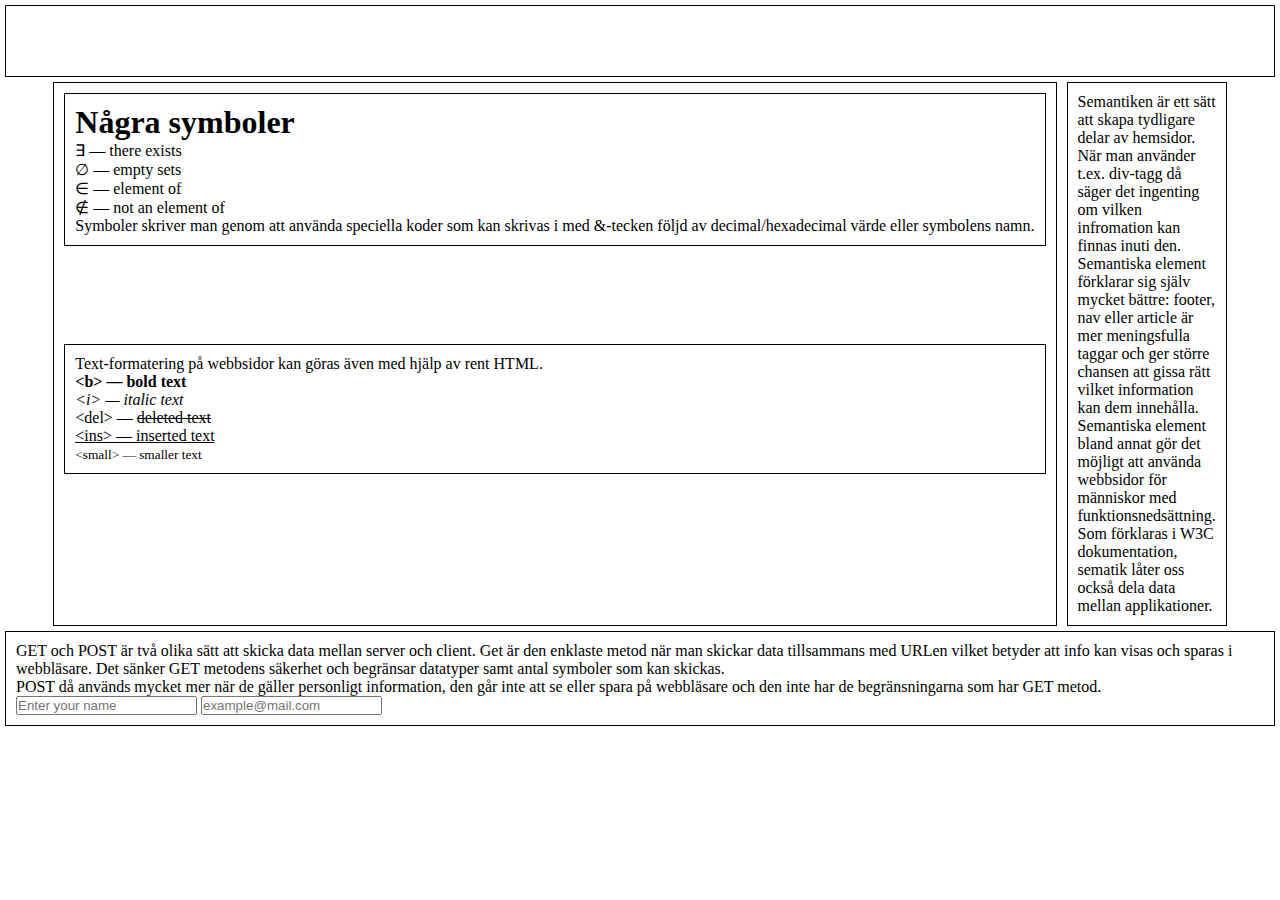
<file: 1. HTML + CSS/Lektion 2/index.html>
<!DOCTYPE html>
<html lang="en">
<head>
    <meta charset="UTF-8">
    <meta name="viewport" content="width=device-width, initial-scale=1.0">
    <link rel="stylesheet" href="style.css">
    <title>Document</title>
</head>
<body>
    <nav>

    </nav>
    <div class="content">
    <div class="left">
        <section>
            <h1>Några symboler</h1>
            <p>&#8707 — there exists <br>&#8709 — empty sets <br>&#8712 — element of <br>&#8713 — not an element of</p>
            <p>Symboler skriver man genom att använda speciella koder som kan skrivas i med &-tecken följd av decimal/hexadecimal värde eller symbolens namn.</p>
        </section>
        <article>
            <p>Text-formatering på webbsidor kan göras även med hjälp av rent HTML. <br> <b>&ltb&gt — bold text</b><br><i>&lti&gt — italic text</i> <br>&ltdel&gt — <del>deleted text</del><br><ins>&ltins&gt — inserted text</ins><br><small>&ltsmall&gt — smaller text</small></p>
        </article>
    </div>
    <div class="right">
        <aside class="right">
            <p>Semantiken är ett sätt att skapa tydligare delar av hemsidor. När man använder t.ex. div-tagg då säger det ingenting om vilken infromation kan finnas inuti den. Semantiska element förklarar sig själv mycket bättre: footer, nav eller article är mer meningsfulla taggar och ger större chansen att gissa rätt vilket information kan dem innehålla. Semantiska element bland annat gör det möjligt att använda webbsidor för människor med funktionsnedsättning. Som förklaras i W3C dokumentation, sematik låter oss också dela data mellan applikationer.</p>
        </aside>
    </div>
    </div>
    <footer>
        <p>GET och POST är två olika sätt att skicka data mellan server och client. Get är den enklaste metod när man skickar data tillsammans med URLen vilket betyder att info kan visas och sparas i webbläsare. Det sänker GET metodens säkerhet och begränsar datatyper samt antal symboler som kan skickas. <br>POST då används mycket mer när de gäller personligt information, den går inte att se eller spara på webbläsare och den inte har de begränsningarna som har GET metod.</p>
        <form action="" method="post">
            <input type="text" name="" id="" placeholder="Enter your name">
            <input type="email" name="" id="" placeholder="example@mail.com">
        </form>
    </footer>
</body>
</html>
</file>
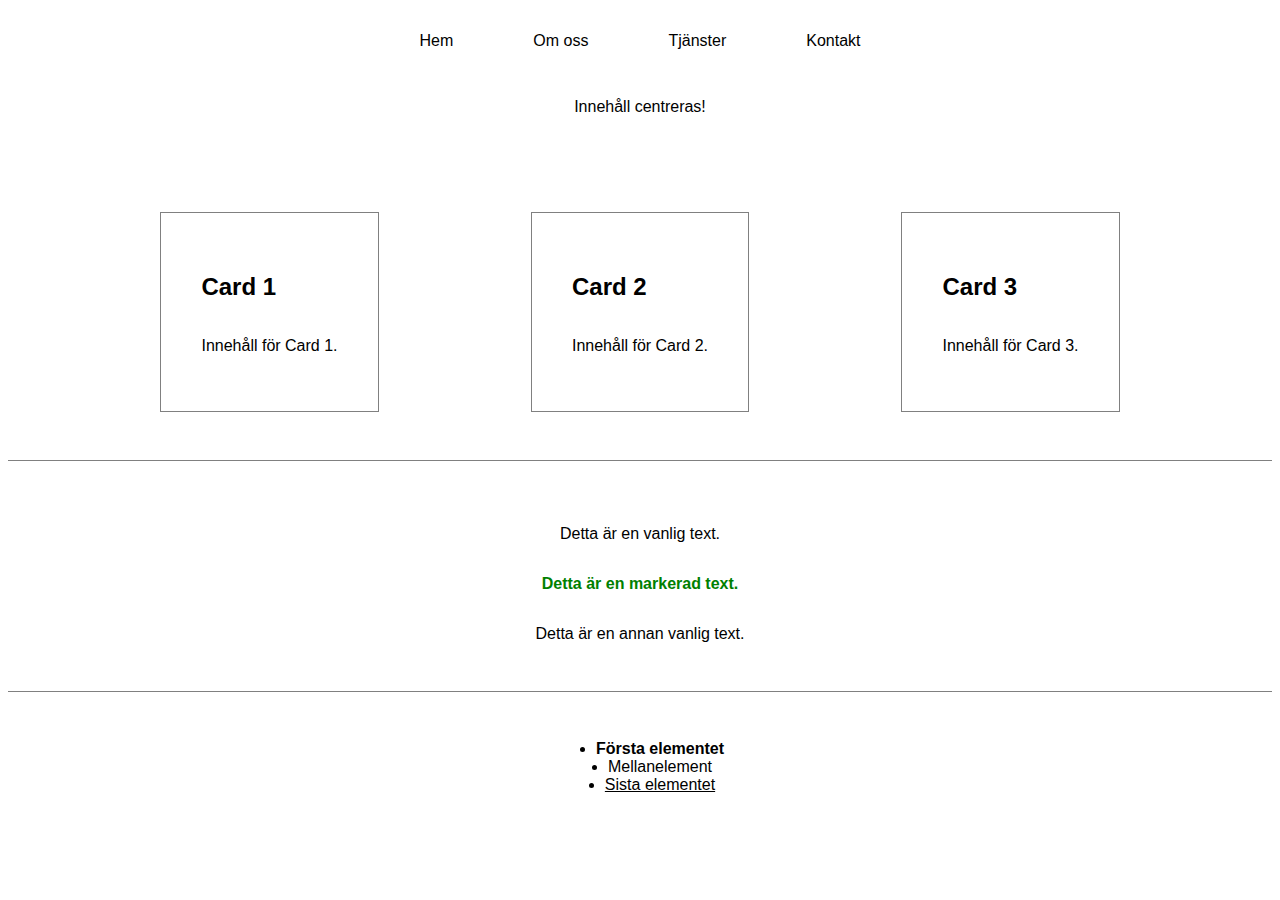
<file: 1. HTML + CSS/Lektion 3/index.html>
<!DOCTYPE html>
<html lang="en">
<head>
    <meta charset="UTF-8">
    <meta name="viewport" content="width=device-width, initial-scale=1.0">
    <link rel="stylesheet" href="main.css">
    <title>Document</title>
</head>
<body>
    <!-- Uppgift 1: Flexbox Navbar -->
    <nav class="navbar">
        <div class="navbar-item">Hem</div>
        <div class="navbar-item">Om oss</div>
        <div class="navbar-item">Tjänster</div>
        <div class="navbar-item">Kontakt</div>
    </nav>

    <!-- Uppgift 2: Centera en <div> inuti en annan <div> -->
        <div class="outer-div">
            <div class="inner-div">
                Innehåll centreras!
            </div>
        </div>

    <!-- Uppgift 3: Lägga 3 Cards Bredvid Varandra med Flexbox -->
    <div class="cards-container">
        <div class="card">
            <h2>Card 1</h2>
            <p>Innehåll för Card 1.</p>
        </div>
        <div class="card">
            <h2>Card 2</h2>
            <p>Innehåll för Card 2.</p>
        </div>
        <div class="card">
            <h2>Card 3</h2>
            <p>Innehåll för Card 3.</p>
        </div>
    </div>

    <!-- Uppgift 4: Använda Kombinerade Selectors -->
    <p>Detta är en vanlig text.</p>
    <p class="highlight">Detta är en markerad text.</p>
    <p>Detta är en annan vanlig text.</p>

    <!-- Uppgift 5: Använda en Pseudo-selector på en Lista -->
    <ul>
        <li>Första elementet</li>
        <li>Mellanelement</li>
        <li>Sista elementet</li>
    </ul>

</body>
</html>
</file>
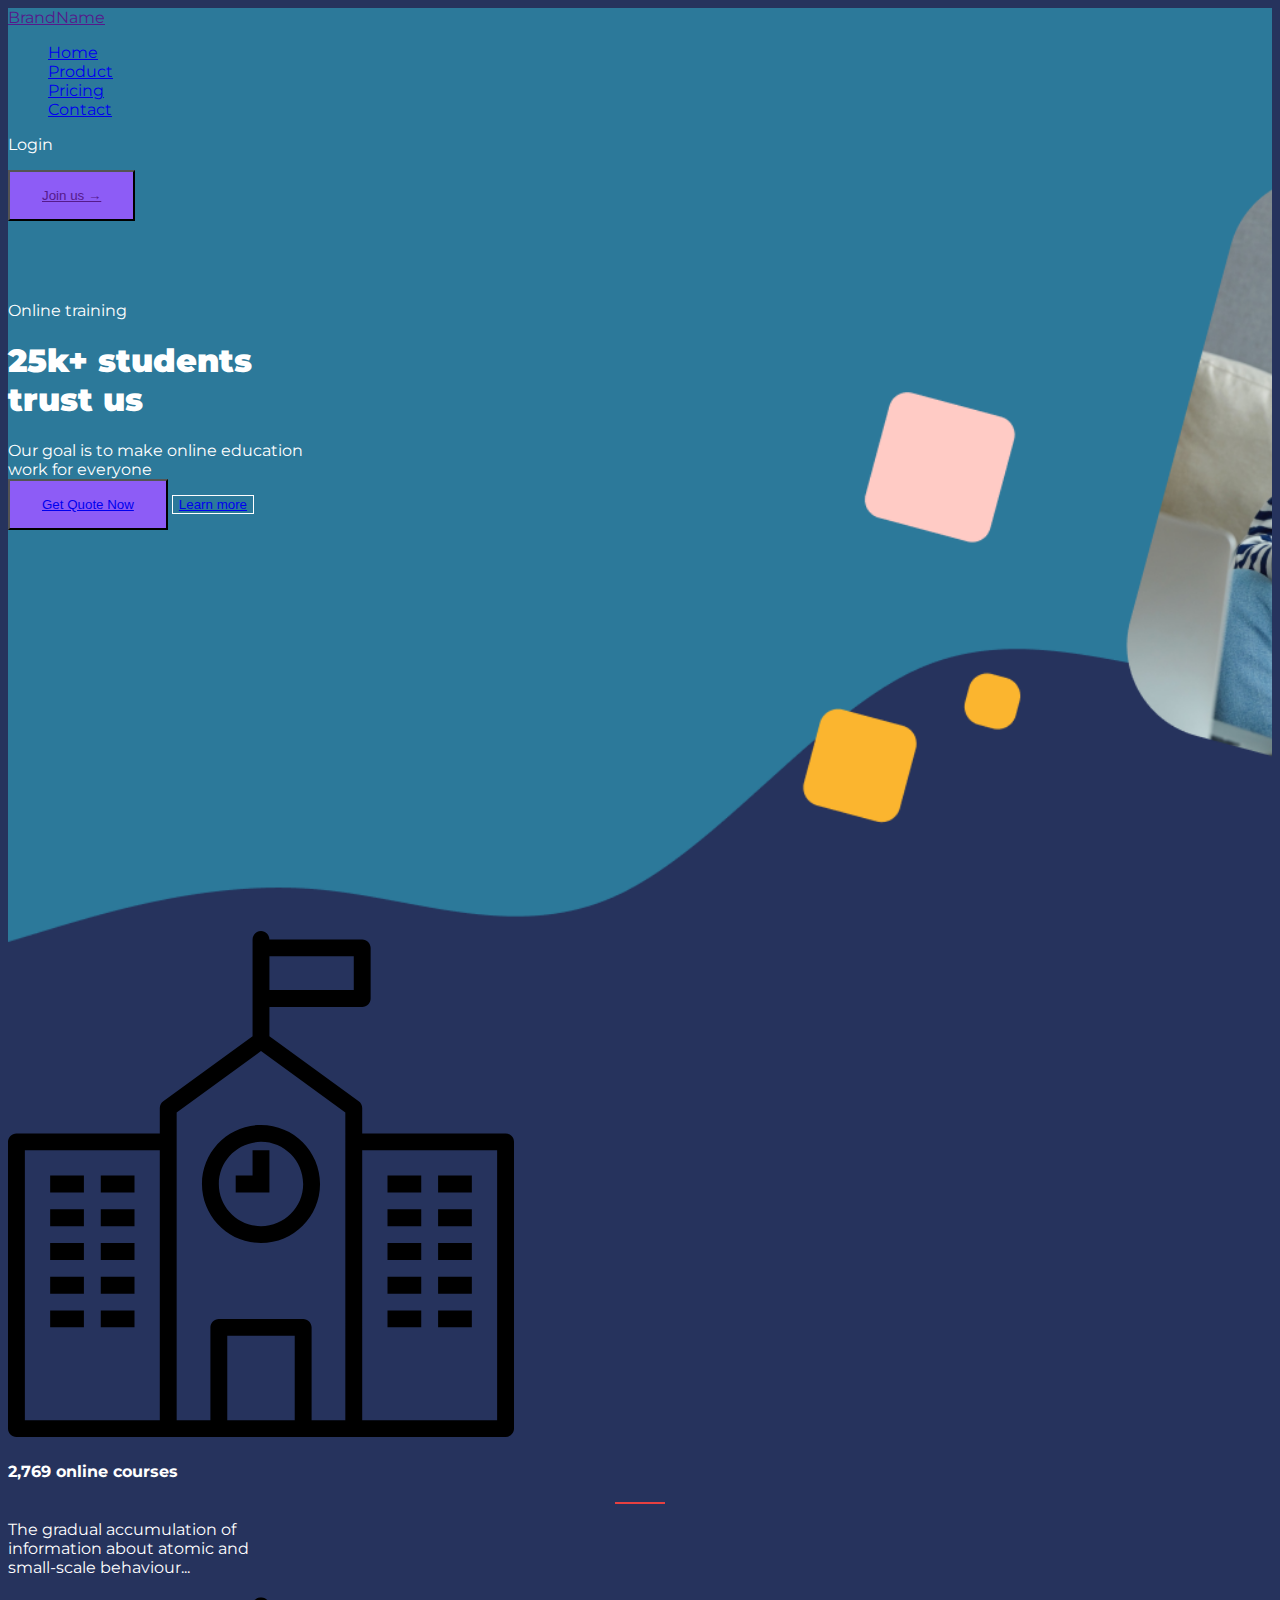
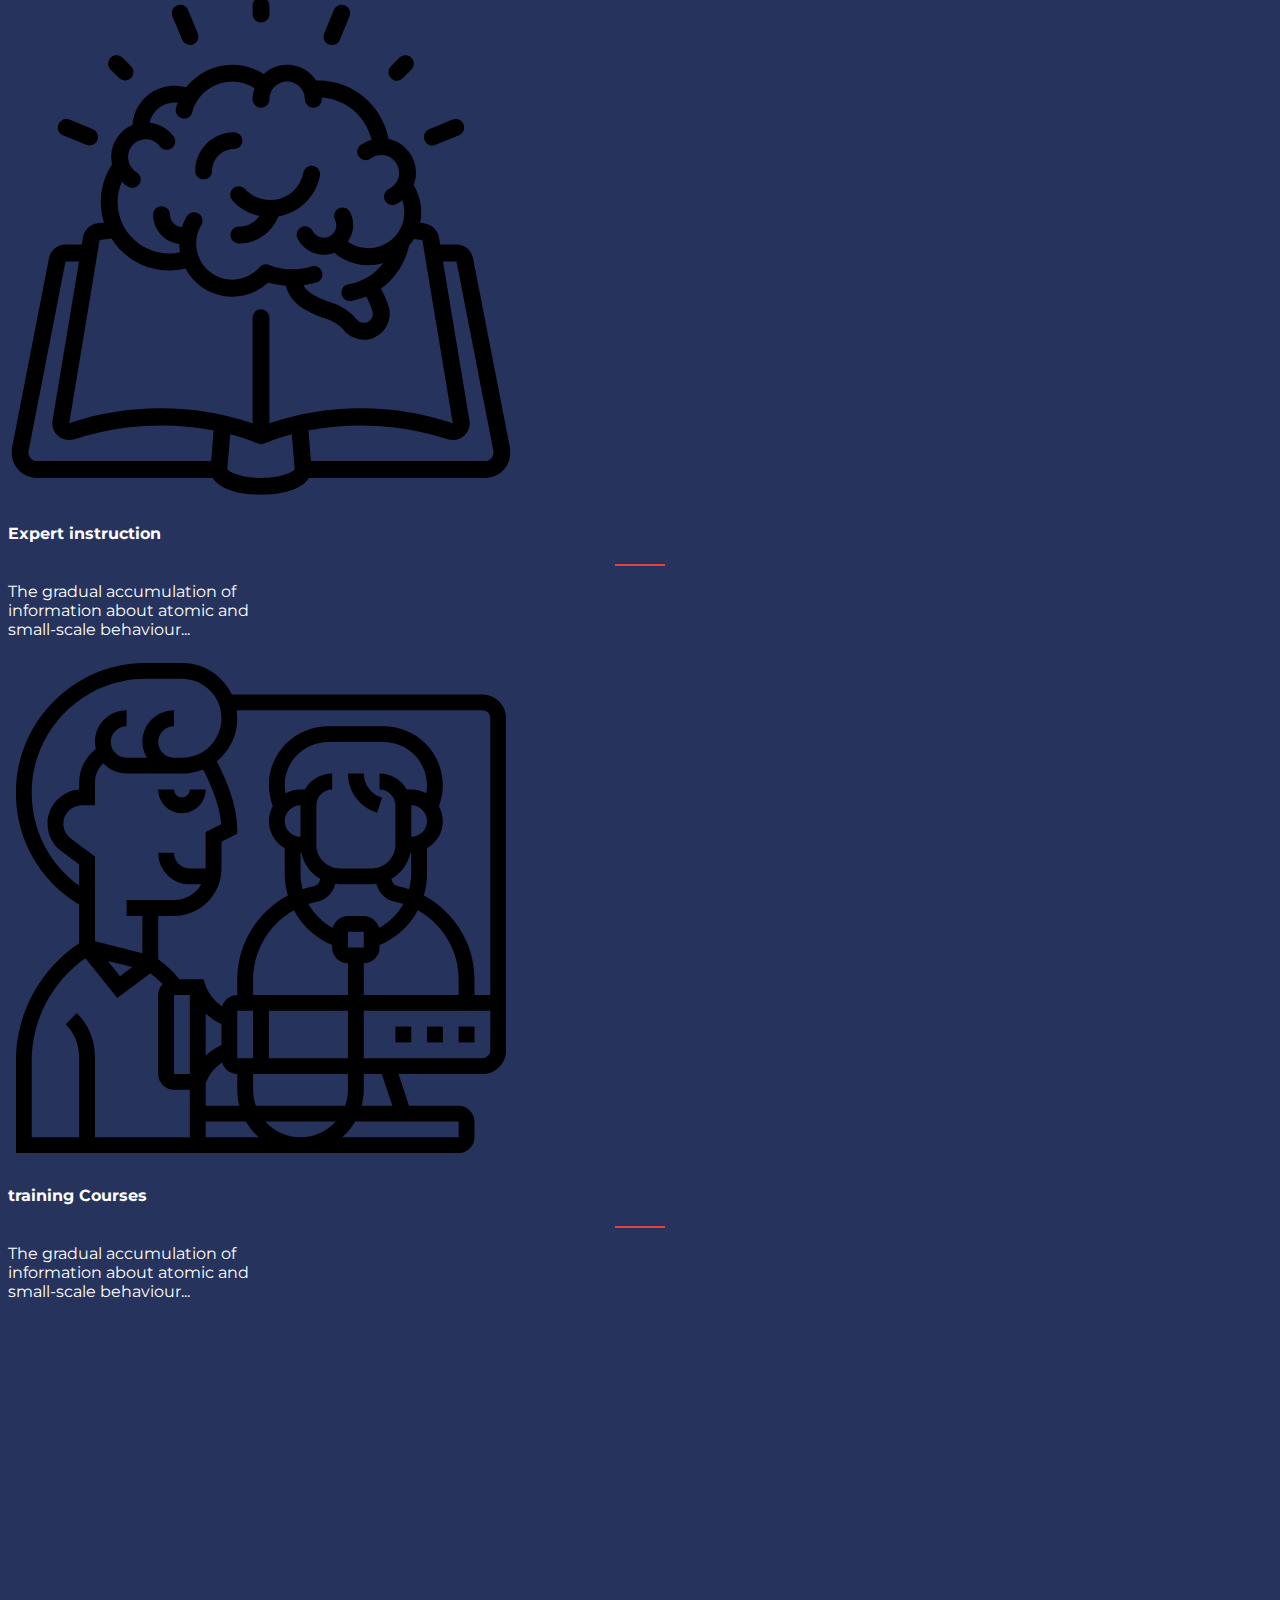
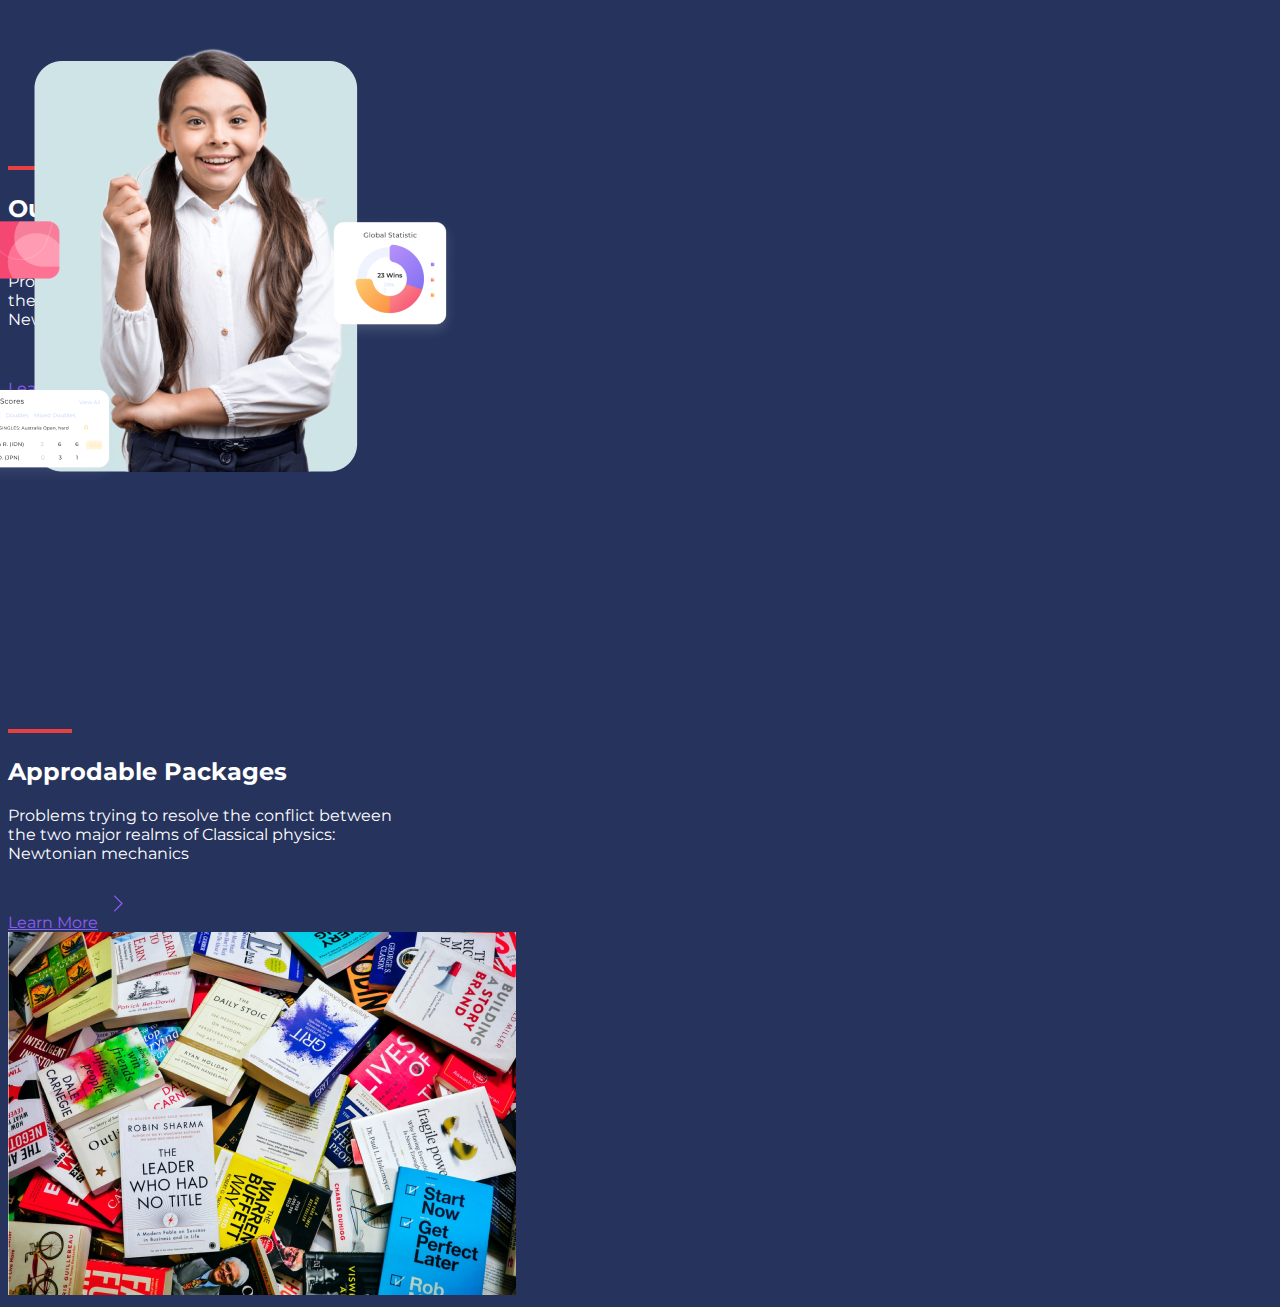
<file: Bootstrap/SlutProjekt/index.html>
<!DOCTYPE html>
<html lang="en">
<head>
    <meta charset="UTF-8">
    <meta name="viewport" content="width=device-width, initial-scale=1.0">
    <title>Brand Name</title>
    <link href="https://cdn.jsdelivr.net/npm/bootstrap@5.3.2/dist/css/bootstrap.min.css" rel="stylesheet" integrity="sha384-T3c6CoIi6uLrA9TneNEoa7RxnatzjcDSCmG1MXxSR1GAsXEV/Dwwykc2MPK8M2HN" crossorigin="anonymous">
    <link rel="stylesheet" href="style/main.css">
    <link rel="preconnect" href="https://fonts.googleapis.com">
    <link rel="preconnect" href="https://fonts.gstatic.com" crossorigin>
    <link href="https://fonts.googleapis.com/css2?family=Montserrat:wght@400;700&display=swap" rel="stylesheet"> 
</head>
<body>
    <header>
        <div class="container">
            <div class="row">
                <nav class="navbar">
                    <div class="col-3">
                        <a href="" class="text-white text-decoration-none">BrandName</a>
                    </div>
                    <div class="col-6">
                        <ul class="d-flex p-0 m-0">
                            <li class="nav-item pe-5 fw-bold"><a href="#" class="text-white text-decoration-none font">Home</a></li>
                            <li class="nav-item pe-5 fw-bold"><a href="#" class="text-white text-decoration-none font">Product</a></li>
                            <li class="nav-item pe-5 fw-bold"><a href="#" class="text-white text-decoration-none font">Pricing</a></li>
                            <li class="nav-item fw-bold"><a href="#" class="text-white text-decoration-none font">Contact</a></li>
                        </ul>
                    </div>
                    <div class="col-3 d-flex p-0 m-0 justify-content-end align-items-center">
                        <p class="p-0 m-0 text-white mx-5 fw-bold">Login</p>
                        <button type="button" class="btn btn-primary"><a href="" class="text-white text-decoration-none fw-bold">Join us &#8594;</a></button>
                    </div>
                </nav>
            </div>
            <div class="row">
                <p class="p-0 headerContent fw-bold">Online training</p>
                <h1 class="display-2 ms-0 ps-0 mt-5 text-uppercase fw-bold">25k+ students <br> trust us</h1>
            </div>
            <div class="row mt-4">
                <span class="fs-4">Our goal is to make online education <br> work for everyone</span>
            </div>
            <div class="row- d-flex gap-5 mt-4">
                <button type="button" class="btn btn-primary"><a href="#" class="text-white text-decoration-none fw-bold">Get Quote Now</a></button>
                <button type="button" class="btn btn-light"><a href="#" class="text-white text-decoration-none fw-bold p-4">Learn more</a></button>
            </div>
        </div>
    </header>
    <div class="container header-cards">
        <div class="row justify-content-evenly">
            <div class="card col-3 ps-3">
                <img src="img/icon_1.svg" alt="" class="p-3">
                <h4 class="fw-bold fs-5 ps-3">2,769 online courses</h4>
                <hr class="ms-3">
                <p class = "ps-3">The gradual accumulation of <br>
                    information about atomic and <br>
                    small-scale behaviour...</p>
            </div>
            <div class="card col-3">
                <img src="img/icon_2.svg" alt="" class="p-3">
                <h4 class="fw-bold fs-5 ps-3">Expert instruction</h4>
                <hr class="ms-3">
                <p class = "ps-3">The gradual accumulation of <br>
                    information about atomic and <br>
                    small-scale behaviour...</p>
            </div>
            <div class="card col-3">
                <img src="img/icon_3.svg" alt="" class="p-3">
                <h4 class="fw-bold fs-5 ps-3">training Courses</h4>
                <hr class="ms-3">
                <p class = "ps-3">The gradual accumulation of <br>
                    information about atomic and <br>
                    small-scale behaviour...</p>
            </div>
        </div>
    </div>
    <div class="container expert-section">
        <div class="row justify-content-center">
            <div class="col-6">
                <img src="img/Rectangle 319.png" alt="" class="main-img">
                <img src="img/image 10.png" alt="" class="secondary-img top-left">
                <img src="img/image 5.png" alt="" class="secondary-img bottom-left">
                <img src="img/image 2.png" alt="" class="secondary-img center-right">
            </div>
            <div class="col-4 mt-5">
                <div class="line"></div>
                <h2 class="pt-3">Our Experts <br>
                    Teacher</h2>
                <p class="pt-5">Problems trying to resolve the conflict between <br>
                    the two major realms of Classical physics: <br>
                    Newtonian mechanics </p>
                <a href="#" class="pt-5 super-link fw-bold text-decoration-none">Learn More<img src="img/@none.svg" alt=""></a>
            </div>
        </div>
    </div>
    <div class="container package-section">
        <div class="row">
            <div class="col-1"></div>
            <div class="col-6 mt-5"> 
                <div class="line"></div>
                <h2 class="pt-3">Approdable Packages</h2>
                <p class="pt-5">Problems trying to resolve the conflict between <br>
                    the two major realms of Classical physics: <br>
                    Newtonian mechanics </p>
                <a href="№" class="pt-5 super-link fw-bold text-decoration-none">Learn More<img src="img/@none.svg" alt=""></a>
            </div>
            <div class="col-4">
                <img src="img/features-11-video-thumb.jpg" alt="">
            </div>
        </div>
    </div>
</body>
</html>
</file>
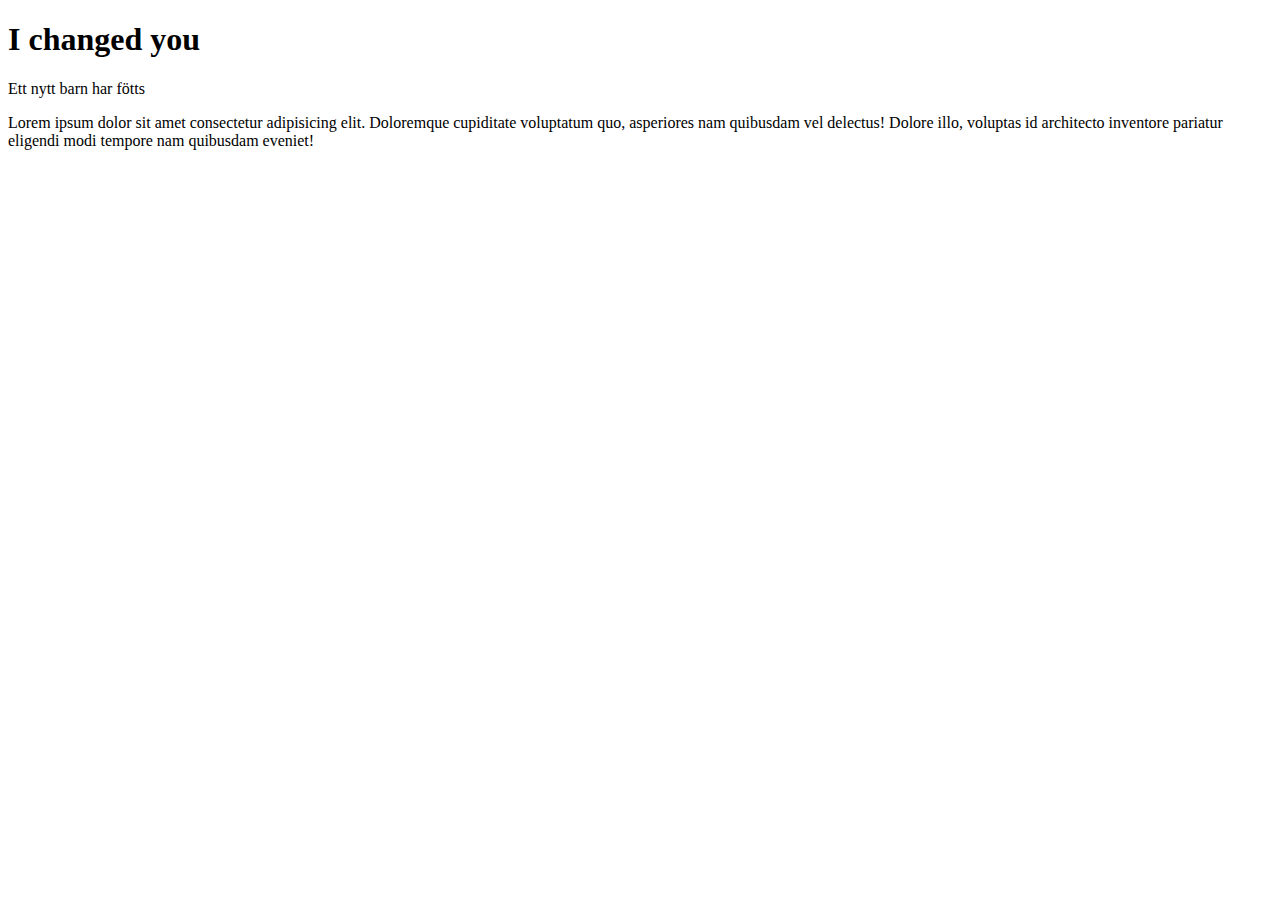
<file: JS/lektion1/index.html>
<!DOCTYPE html>
<html lang="en">
<head>
    <meta charset="UTF-8">
    <meta name="viewport" content="width=device-width, initial-scale=1.0">
    <title>Document</title>
</head>
<body>
    <h1 class="mainTitle">My cool website im gonna change</h1>

    <h2>This is just a tag</h2>

    <div id="myId">
        <h1 id="barn">Här är min header.</h1>
    </div>

    <p id="text">Lorem ipsum dolor sit amet consectetur adipisicing elit. Doloremque cupiditate voluptatum quo, asperiores nam quibusdam vel delectus! Dolore illo, voluptas id architecto inventore pariatur eligendi modi tempore nam quibusdam eveniet!</p>

    <script src="script.js"></script>
</body>
</html>
</file>
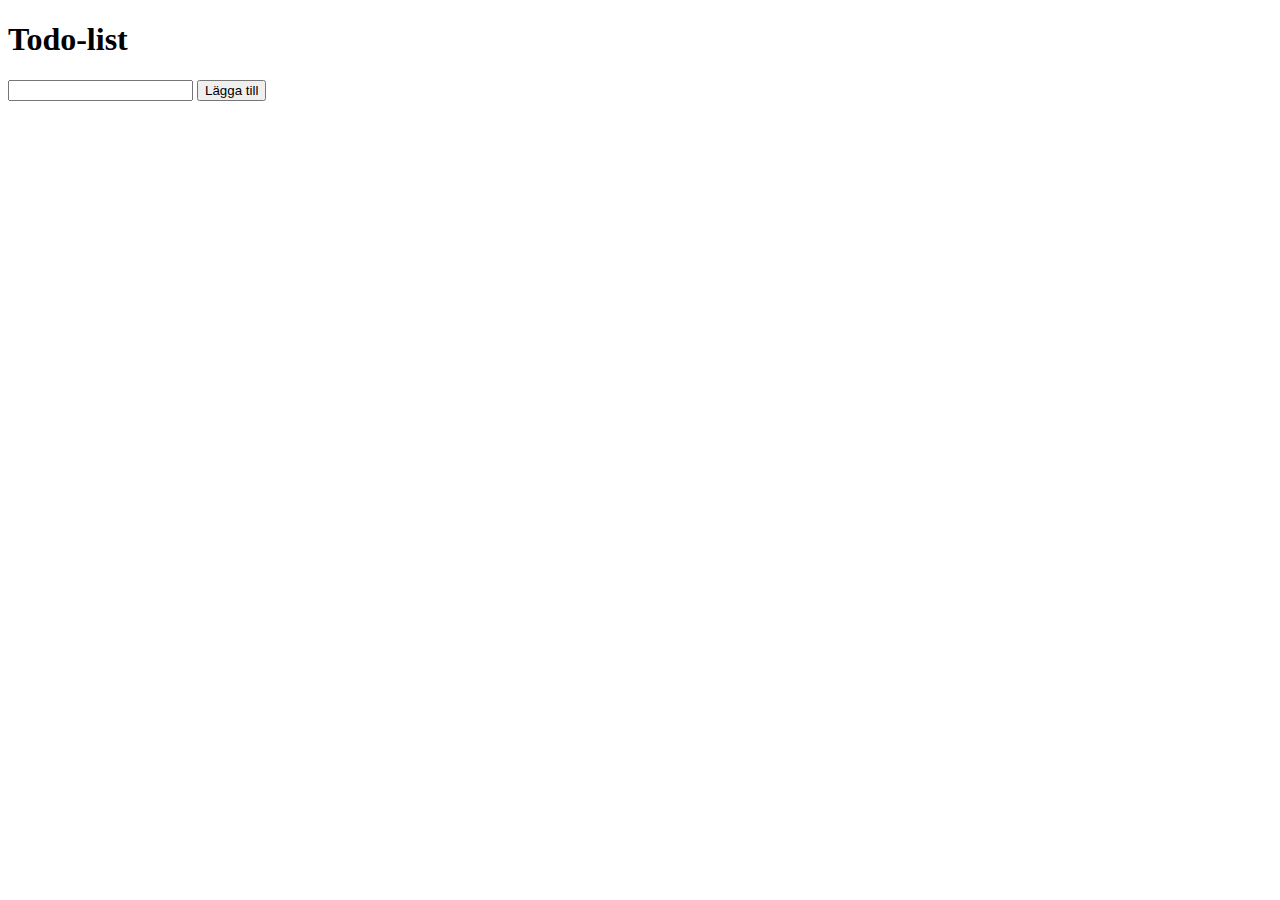
<file: JS/lektion3/index.html>
<!DOCTYPE html>
<html lang="en">
<head>
    <meta charset="UTF-8">
    <meta name="viewport" content="width=device-width, initial-scale=1.0">
    <title>Document</title>
</head>
<body>
    <h1>Todo-list</h1>
    <input type="text" name="" id="">
    <button>Lägga till</button>
    <ul>
        
    </ul>
    <script src="script.js"></script>
</body>
</html>
</file>
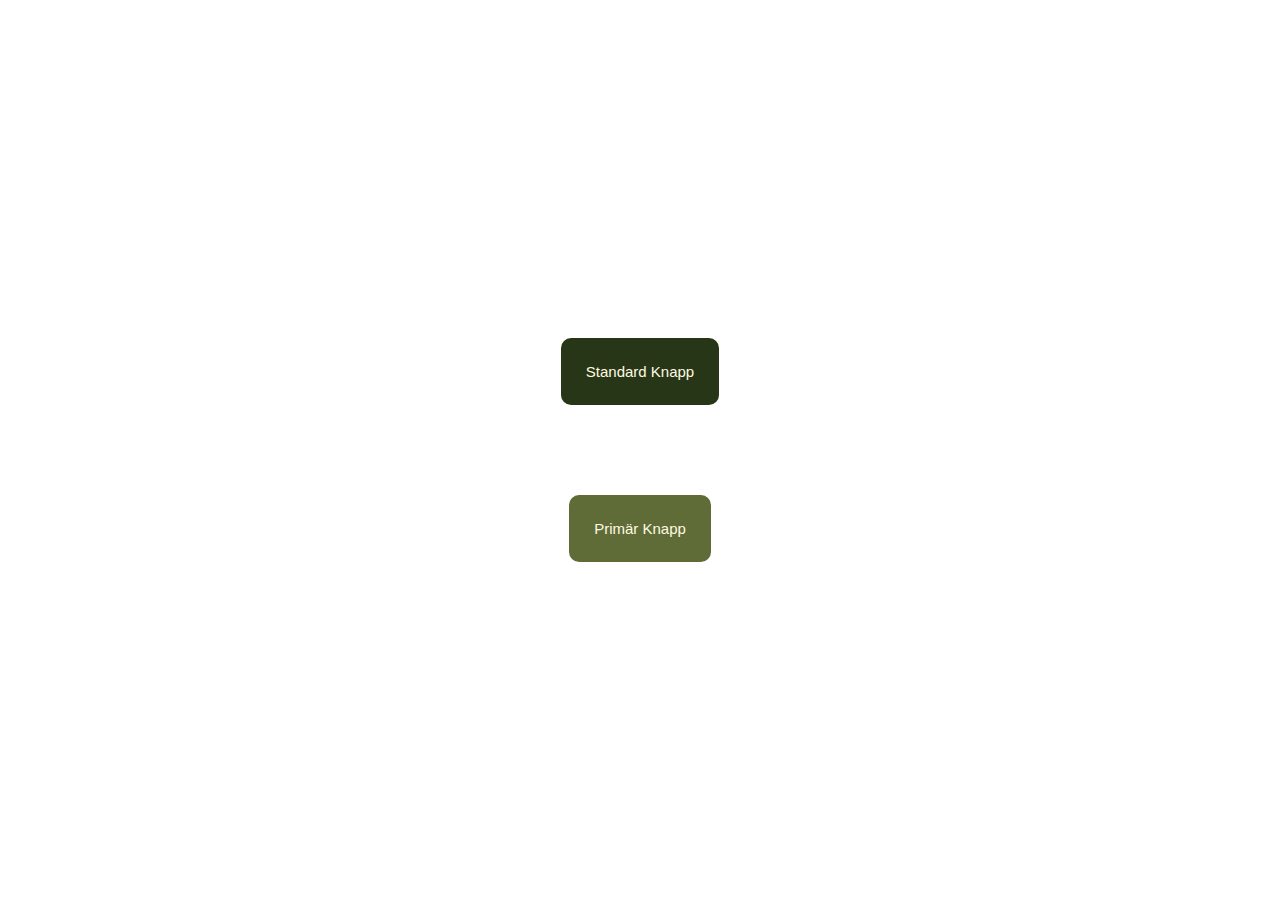
<file: SASS/Lektion1/index.html>
<!DOCTYPE html>
<html lang="en">
<head>
    <meta charset="UTF-8">
    <meta name="viewport" content="width=device-width, initial-scale=1.0">
    <link rel="stylesheet" href="output.css">
    <title>Document</title>
</head>
<body>
    <div class="container">
        <button class="button">Standard Knapp</button>
        <button class="primary-button">Primär Knapp</button>
    </div>
</body>
</html>
</file>
<file: 1. HTML + CSS/Lektion 2/style.css>
*{
    margin: 0;
    padding: 0;
}
nav{
    margin: 5px;
    height: 50px;
}

footer {
    margin: 5px;
    padding: 5px;
    
}

nav, footer, .left, aside, section, article{
    padding: 10px;
    border: 1px solid black;
}

.content{
    display: flex;
    justify-content:center;
    gap: 10px;
}

.right{
    display: flex;
    width: min-content;
}

section{
    margin-bottom: 10%;
}
</file>
<file: 1. HTML + CSS/Lektion 3/main.css>
*{
    font-family: sans-serif;
}

.navbar {
    margin: 2rem 0;
    display: flex;
    justify-content: center;
    gap: 5rem;
}

.outer-div{
    margin-top: 3rem;
    display: flex;
    justify-content: center;
    align-items: center;
}

.cards-container{
    border-bottom: 1px solid grey;
    padding: 3rem 0;
    margin: 3rem 0;
    display: flex;
    justify-content: space-evenly;
}

.card{
    padding: 2.5rem;
    border: 1px solid grey;
}

p.highlight{
    color: green;
    font-weight: bold;
}

li:first-child{
    font-weight: bold;
}

li:last-child{
    text-decoration: underline;
}

body p{
    padding-top: 1rem;
    text-align: center;
}

body ul{
    border-top: 1px solid grey;
    padding-top: 3rem;
    margin: 3rem 0;
    display: flex;
    flex-direction: column;
    align-items: center;

}
</file>
<file: Bootstrap/SlutProjekt/style/main.css>
body {
  background-color: #26335D;
  font-family: "Montserrat";
  /* font-weight: bold; */
  color: #fff;
}

header {
  background-image: url("../img/headerBg.png");
  background-color: #26335D;
  background-size: cover;
  height: 115vh;
}

ul {
  list-style-type: none;
}

.btn-primary {
  padding: 1rem 2rem;
  background-color: #8D5CF6;
}

.display-2 {
  font-weight: 900;
}

.headerContent {
  margin-top: 5rem;
}

.btn-light{
  background: none;
  border: 1px solid #fff;
}

hr{
  border: none;
  background-color: #E74040;
  height: 2px;
  width: 50px;
}

.card{
  border-radius: 0;
}

.card img{
  width: 40%;
  height: 40%;
}

.header-cards{
  margin-top: -7rem;
}

.expert-section{
  margin-top: 20rem;
}

.main-img{
  position: absolute;
}

.secondary-img{
  position: relative;
}

.top-left{
  top: 8rem;
  left: -4rem;
}

.bottom-left{
  top: 21rem;
  right: 10rem;
}

.center-right{
  top: 12rem;
  left: 2rem;
}

.line{
  display: inline-block;
  background-color: #E74040;
  width: 4rem;
  height: 4px;
}

.super-link{
  color: #8D5CF6;
}

.super-link img{
  padding: 1rem;
}

.package-section{
  margin-top: 20rem;
}


/*# sourceMappingURL=main.css.map */
</file>
<file: SASS/Lektion1/output.css>
* {
  padding: 0;
  margin: 0;
  font-family: sans-serif;
}

.container {
  height: 100vh;
  display: flex;
  flex-direction: column;
  justify-content: center;
  align-items: center;
  gap: 10%;
}

.button, .primary-button {
  padding: 25px;
  border: none;
  border-radius: 10px;
  color: #fefae0;
  background-color: #283618;
  font-size: 15px;
}

.primary-button {
  background-color: #606c38;
}

.button:hover, .primary-button:hover {
  cursor: pointer;
  background-color: #606c38;
}

.primary-button:hover {
  cursor: pointer;
  background-color: #fff;
  color: #283618;
  outline: 2px solid #606c38;
}

/*# sourceMappingURL=output.css.map */
</file>
